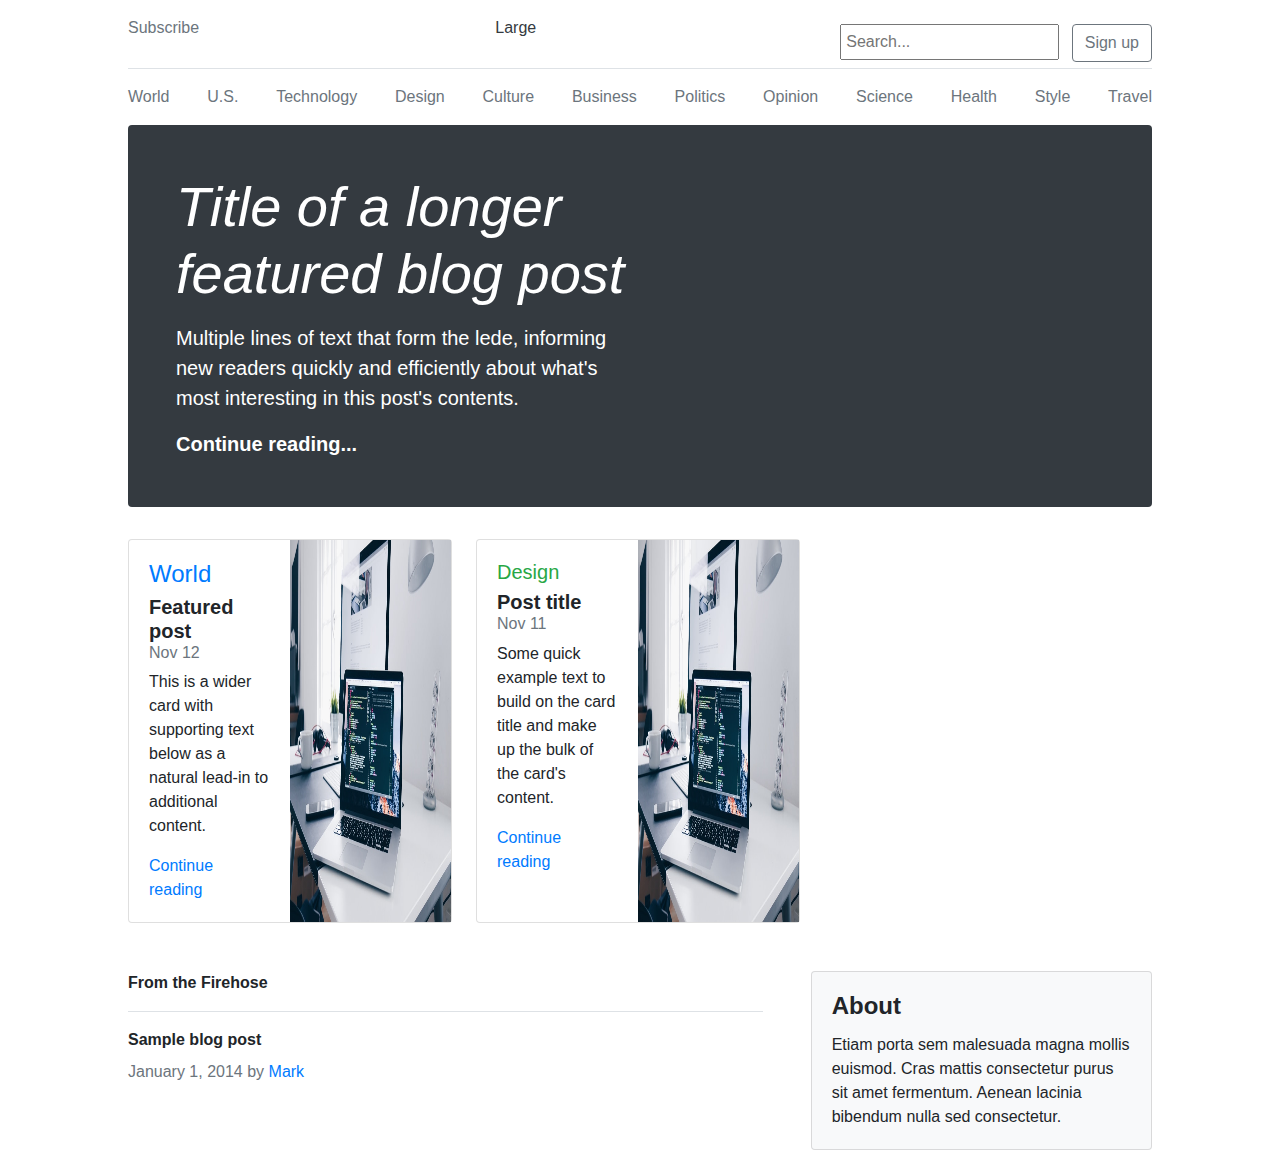
<file: Demo-website/index.html>
<html lang="en">

<head>
    <meta charset="UTF-8">
    <meta name="viewport" content="width=device-width, initial-scale=1.0">
    <title>bootstrap demo</title>
    <link rel="stylesheet" href="https://stackpath.bootstrapcdn.com/bootstrap/4.4.1/css/bootstrap.min.css"
        integrity="sha384-Vkoo8x4CGsO3+Hhxv8T/Q5PaXtkKtu6ug5TOeNV6gBiFeWPGFN9MuhOf23Q9Ifjh" crossorigin="anonymous">
    <link rel="stylesheet" href="css/style.css">
</head>

<body>
    <header class="py-3">
        <div class="d-flex flex-row justify-content-between border-bottom">
            <div>
                <a href="#" class="text-muted">Subscribe</a>
            </div>
            <div>
                <a href="#" class="text-dark">Large</a>
            </div>
            <div>
                <input type="text" placeholder="Search..." class="m-2 p-1">
                <button type="button" class="btn btn-outline-secondary" data-toggle="modal"
                    data-target="#signup-modal">Sign up</button>
            </div>
        </div>
    </header>
    <div class="d-flex justify-content-between mb-3">
        <div>
            <a href="#" class="text-muted">World</a>
        </div>
        <div>
            <a href="#" class="text-muted">U.S.</a>
        </div>
        <div>
            <a href="#" class="text-muted">Technology</a>
        </div>
        <div>
            <a href="#" class="text-muted">Design</a>
        </div>
        <div>
            <a href="#" class="text-muted">Culture</a>
        </div>
        <div>
            <a href="#" class="text-muted">Business</a>
        </div>
        <div>
            <a href="#" class="text-muted">Politics</a>
        </div>
        <div>
            <a href="#" class="text-muted">Opinion</a>
        </div>
        <div>
            <a href="#" class="text-muted">Science</a>
        </div>
        <div>
            <a href="#" class="text-muted">Health</a>
        </div>
        <div>
            <a href="#" class="text-muted">Style</a>
        </div>
        <div>
            <a href="#" class="text-muted">Travel</a>
        </div>

    </div>

    <div class="jumbotron p-3 p-md-5 text-white rounded bg-dark">
        <div class="col-md-6 px-0">
            <h1 class="display-4 font-italic">Title of a longer featured blog post</h1>
            <p class="lead my-3">Multiple lines of text that form the lede, informing new readers quickly and
                efficiently about what's most interesting in this post's contents.</p>
            <!-- <form>
                <script src="main.js" data-payabbhi-payment-btn-id="page_0WyENStMxxpCG3Oj"
                    data-dynamic-host="payabbhi.com" data-env="test"> </script>
            </form> -->
            <p class="lead mb-0"><a href="#" class="text-white font-weight-bold">Continue reading...</a></p>

        </div>
    </div>
    <div class="container mb-5">
        <div class="row">
            <div class="col card d-flex flex-row h-md-250 justify-content-between mr-4 p-0">
                <div class="card-body">
                    <h4 class="card-title text-primary">World</h4>
                    <h5 class="card-subtitle font-weight-bold">Featured post</h5>
                    <h6 class="text-muted">Nov 12</h6>
                    <p class="card-text">This is a wider card with supporting text below as a natural lead-in to
                        additional content.</p>
                    <a href="#" class="card-link">Continue reading</a>
                </div>
                <img src="images/laptop.jpeg" alt="laptop image" style="width: 50%;height: 100%;">
            </div>
            <div class="col card d-flex flex-row h-md-250 justify-content-between p-0">
                <div class="card-body">
                    <h5 class="card-title text-success">Design</h5>
                    <h5 class="card-subtitle font-weight-bold">Post title</h5>
                    <h6 class="text-muted">Nov 11</h6>
                    <p class="card-text">Some quick example text to build on the card title and make up the bulk of the
                        card's content.</p>
                    <a href="#" class="card-link">Continue reading</a>
                </div>
                <img src="images/laptop.jpeg" alt="laptop image" style="width: 50%;height: 100%;">
            </div>
            <div class="col">
                <!-- <form>
                    <script src="https://cdn.razorpay.com/static/widget/payment-button.js"
                        data-payment_button_id="pl_FSVwFmwNf4JJN8"> </script>
                </form> -->
            </div>
        </div>
    </div>

    <div class="container">
        <div class="row">
            <div class="col-8 pr-5 pl-0 d-flex flex-column">
                <div class="border-bottom font-weight-bold pb-3">From the Firehose</div>
                <div class="font-weight-bold pt-3 pb-2">Sample blog post</div>
                <div class="text-muted">January 1, 2014 by <span class="text-primary">Mark</span></div>
            </div>
            <div class="col-4 p-0">
                <div class="card bg-light">
                    <div class="card-body">
                        <h4 class="card-title font-weight-bold">About</h4>
                        <div class="card-text">
                            Etiam porta sem malesuada magna mollis euismod. Cras mattis consectetur purus sit amet
                            fermentum. Aenean lacinia bibendum nulla sed consectetur.
                        </div>
                    </div>
                </div>
            </div>
        </div>
    </div>

    <div class="modal fade" id="signup-modal">
        <div class="modal-dialog">
            <div class="modal-content">
                <div class="modal-header">
                    <h2 class="modal-title">Please fill up the form</h2>
                    <button type="button" class="close" data-dismiss="modal">
                        <span>&times;</span>
                    </button>
                </div>
                <div class="modal-body">
                    <form action="" class="needs-validation" id="signup-form" novalidate>
                        <div class="row">
                            <div class="col">
                                <div class="form-group">
                                    <label for="firstname">Firstname</label>
                                    <input type="text" name="firstname" id="firstname" class="form-control">
                                    <small class="form-text text-muted">
                                        This should be your first name.
                                    </small>
                                </div>
                            </div>
                            <div class="col">
                                <div class="form-group">
                                    <label for="lastname">Lastname</label>
                                    <input type="text" name="lastname" id="lastname" class="form-control">
                                    <small class="form-text text-muted">
                                        This should be your last name.
                                    </small>
                                </div>
                            </div>
                        </div>
                        <div class="form-group">
                            <label for="username">Username</label>
                            <input type="text" name="username" id="username" class="form-control" required>
                        </div>
                        <div class="form-group">
                            <label for="password">Password</label>
                            <input type="password" name="password" id="password" class="form-control">
                        </div>
                        <div class="form-group">
                            <label for="gender">Gender</label>
                            <select name="gender" id="gender" class="form-control">
                                <option value="male">Male</option>
                                <option value="female">Female</option>
                            </select>
                        </div>
                        <div class="form-check">
                            <input type="checkbox" id="accept-terms" class="form-check-input">
                            <label for="accept-terms" class="form-check-label">Accept Terms &amp; Conditions</label>
                        </div>
                    </form>
                </div>
                <div class="modal-footer">
                    <button type="button" class="btn btn-secondary" data-dismiss="modal">close</button>
                    <button type="submit" class="btn btn-primary" data-target="signup-form">Confirm</button>
                </div>
            </div>
        </div>
    </div>


    <script src="https://code.jquery.com/jquery-3.4.1.slim.min.js"
        integrity="sha384-J6qa4849blE2+poT4WnyKhv5vZF5SrPo0iEjwBvKU7imGFAV0wwj1yYfoRSJoZ+n"
        crossorigin="anonymous"></script>
    <script src="https://cdn.jsdelivr.net/npm/popper.js@1.16.0/dist/umd/popper.min.js"
        integrity="sha384-Q6E9RHvbIyZFJoft+2mJbHaEWldlvI9IOYy5n3zV9zzTtmI3UksdQRVvoxMfooAo"
        crossorigin="anonymous"></script>
    <script src="https://stackpath.bootstrapcdn.com/bootstrap/4.4.1/js/bootstrap.min.js"
        integrity="sha384-wfSDF2E50Y2D1uUdj0O3uMBJnjuUD4Ih7YwaYd1iqfktj0Uod8GCExl3Og8ifwB6"
        crossorigin="anonymous"></script>

</body>

</html>
</file>
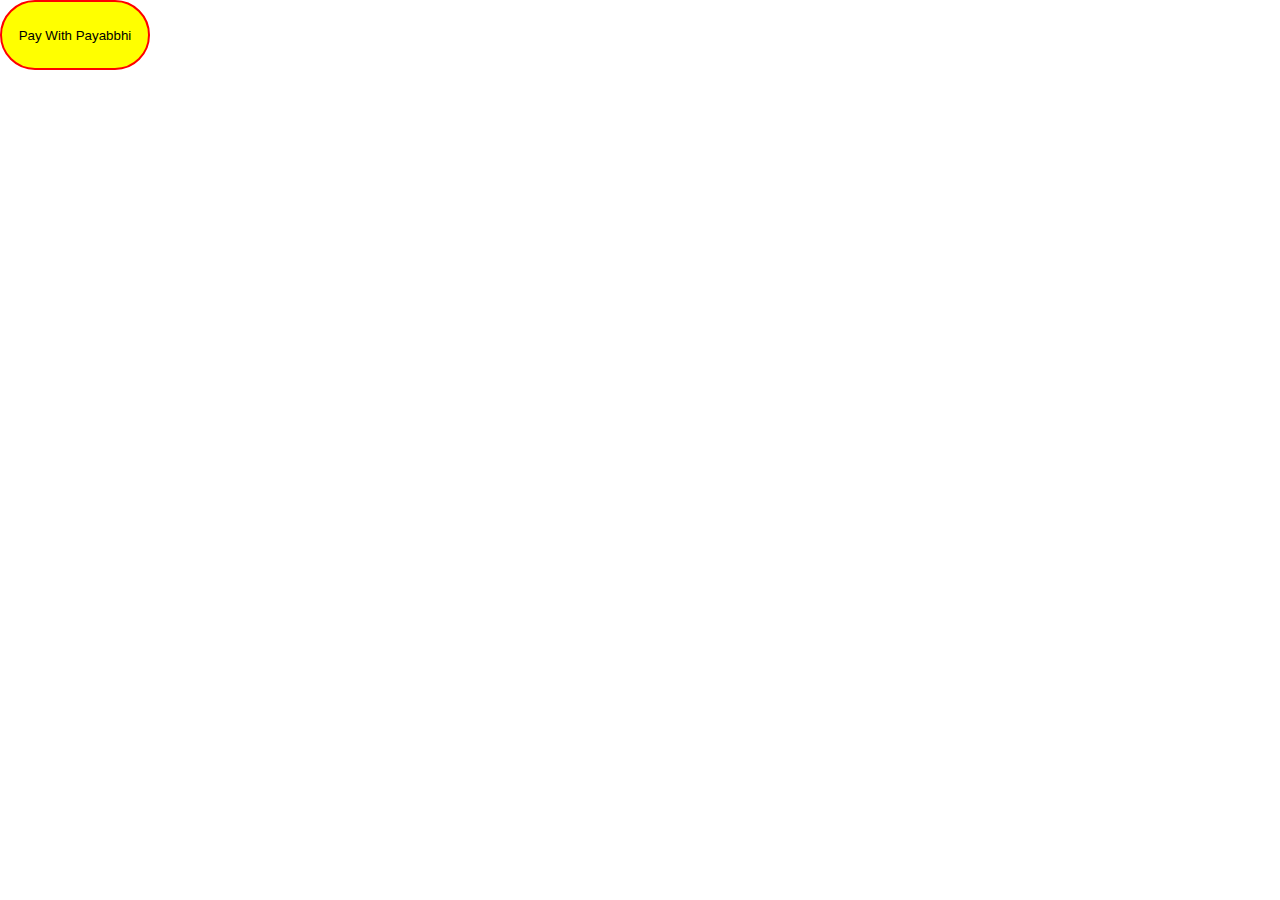
<file: payment_button_service/active_pay_button.html>
<html lang="en">

<head>
    <meta charset="UTF-8">
    <meta name="viewport" content="width=device-width, initial-scale=1.0">
    <title>Payabbhi Payment Button</title>
    <style>
        * {
            padding: 0;
            margin: 0;
        }

        body {
            height: 0;
            width: 0;
        }

        #pay-btn {
            /* padding: 3px; */
            border: 2px solid red;
            border-radius: 64px;
            /* margin: 10px 3px; */
            cursor: pointer;
            background-color: yellow;
            color: black;
            height: 70px;
            width: 150px;
            /* font-size: 18px; */
        }
    </style>
</head>

<body>
    <button id="pay-btn">Pay With Payabbhi</button>
    <script>
        const payBtn = document.getElementById('pay-btn');
        const buttonStyle = window.getComputedStyle(payBtn);
        const usefulButtonStyle = {
            paymentButtonData: true,
            height: buttonStyle.height,
            width: buttonStyle.width
        };
        const message = JSON.stringify(usefulButtonStyle);
        parent.postMessage(message, "*");
        payBtn.addEventListener('click', function () {
            parent.postMessage("openPayForm", "*");
        });
    </script>
</body>

</html>
</file>
<file: Demo-website/css/style.css>
body {
    width: 80vw;
    margin: auto;
}

.my-jumbotron {
    background-color: black;
    color: white;
}
</file>
